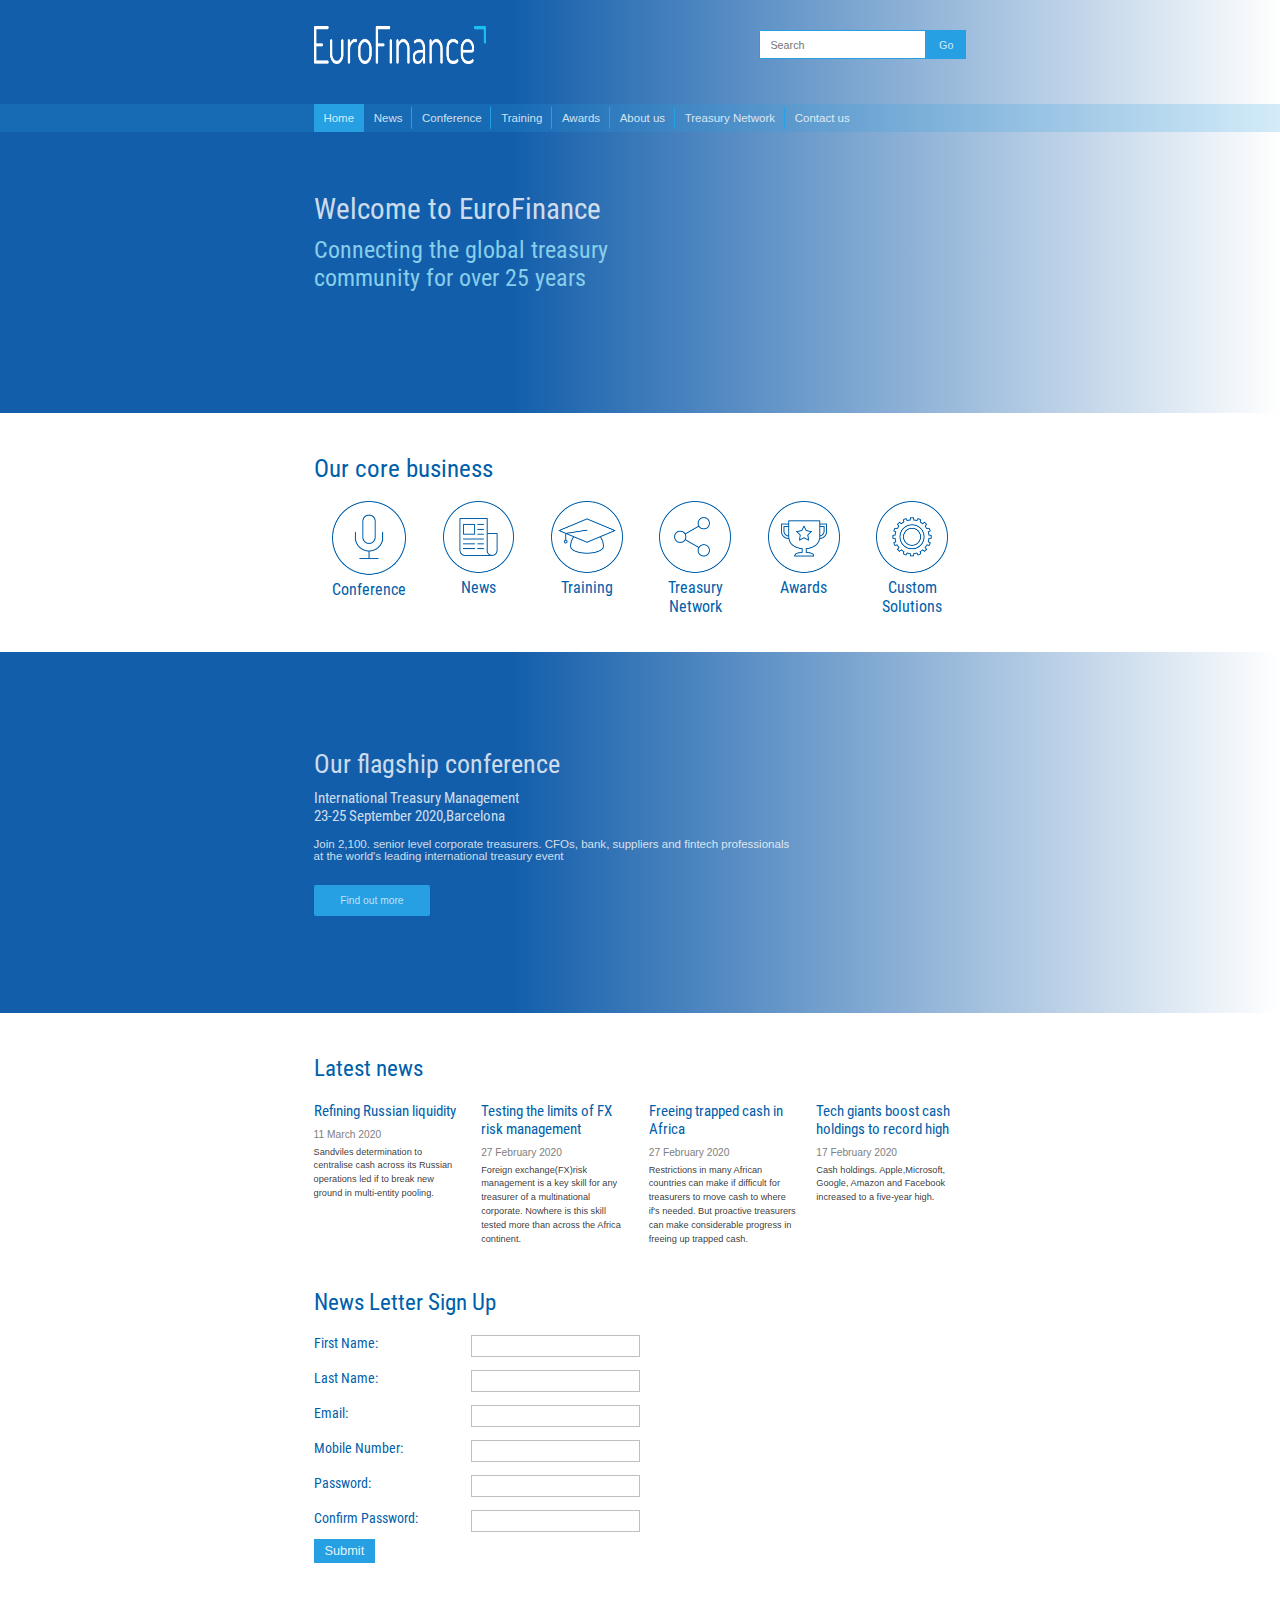
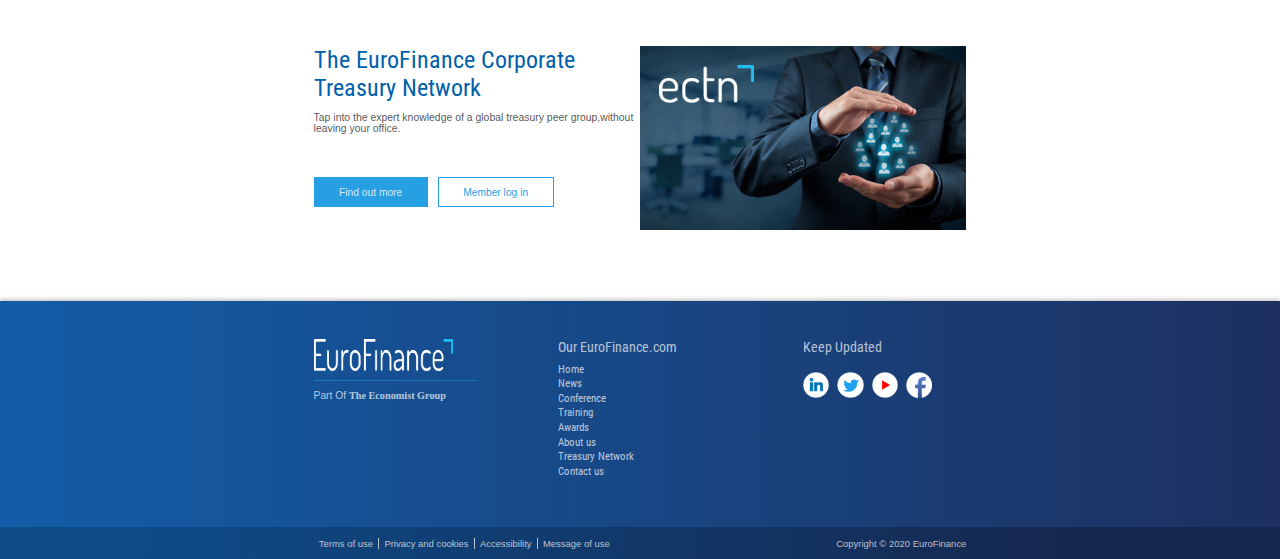
<file: index.html>
<!doctype html>

<!-- If multi-language site, reconsider usage of html lang declaration here. -->
<html lang="en"> 

<head>
 
  <meta charset="utf-8">

  <title>EuroFinance</title>
  
  <!-- 120 word description for SEO purposes goes here. Note: Usage of lang tag. -->
  <meta name="description" lang="en" content="EuroFinance is the leading global provider of treasury, cash management and risk conferences, training and research.">
  
  <!-- Keywords to help with SEO go here. Note: Usage of lang tag.  -->
  <meta name="keywords" lang="en" content="eurofinance, treasury, cash management and risk conferences, training and research">
  
  <!-- This meta tag is used for mobile device to display the page without any zooming,
       so how much the device is able to fit on the screen is what's shown initially. 
       Remove comments from this tag, when you want to apply media queries to the website. -->
  <meta name="viewport" content="width=device-width, initial-scale=1, maximum-scale=1">

  <!-- Place favicon.ico in the root directory: mathiasbynens.be/notes/touch-icons -->
  <link rel="shortcut icon" href="favicon.ico" />

  <!--font-awesome link for icons-->
  <link rel="stylesheet" href="assets/vendor/fontawesome/css/all.min.css">

  <!-- Default style-sheet is for 'media' type screen (color computer display).  -->
  <link rel="stylesheet" media="screen" href="assets/css/style.css" >

  <!-- html5shiv aka html5 shim. Supporting HTML5 and CSS for IE browsers less than IE9. -->	
  <!--[if lt IE 9]>  
  <script src="http://html5shiv.googlecode.com/svn/trunk/html5.js"></script>  
  <![endif]-->

</head>

<body>
  <!--container start-->
  <div class="container">
    <!--header section start-->
    <header>
      <section class="first_layer">
        <div class="wrapper">
          <h1><a href="index.html" title="EuroFinance"><img src="assets/images/logo.png" alt="eurofinance"></a></h1>
          <form action="#FIXME">
            <div>
              <input type="text" placeholder="search">
            </div>
            <div>
              <input type="submit" value="go">
            </div>
          </form>
          <div class="humburger_container">
            <a href="#FIXME" class="hamburger" title="Nav Toggle">hamburger icon</a>
          </div>
        </div>
      </section>

      <nav>
        <div class="wrapper">
          <form action="#FIXME">
            <div>
              <input type="text" placeholder="search">
            </div>
            <div>
              <input type="submit" value="go">
            </div>
          </form>
          <ul>
            <li class="current">
              <a href="index.html" title="Home">home</a>
            </li>
            <li>
              <a href="news.html" title="News">news</a>
            </li>
            <li>
              <a href="conference.html" title="Conference">conference</a>
            </li>
            <li>
              <a href="#FIXME" title="Training">training</a>
            </li>
            <li>
              <a href="#FIXME" title="Awards">awards</a>
            </li>
            <li>
              <a href="#FIXME" title="About us">about <span class="lower">us</span></a>
            </li>
            <li>
              <a href="#FIXME" title="Treasury Network">treasury network</a>
            </li>
            <li>
              <a href="#FIXME" title="Contact us">contact <span class="lower">us</span></a>
            </li>
          </ul>
        </div>
      </nav>
    </header>
    <!--header section start-->

    <!--main section start-->
    <main>

      <div class="arrow"><a href="#FIXME" title="Up Arrow">arrow</a></div>

      <div class="modal_home">
        <div class="modal_content_home">
          <span class="close_btn_home">&times;</span>
          <span class="modal_message">Message</span>
        </div>
      </div>

      <section class="welcome">
        <div class="wrapper">
          <h2>
            welcome <span class="lower">to</span> euro<span class="upper">f</span>inance
          </h2>
          <div>
            <span class="block"><span class="capital">connecting</span> the global treasury</span>
            <span class="block">community for over 25 years</span>
          </div>
        </div>
      </section>

      <section class="core_business">
        <div class="wrapper">
          <h3>
            <span class="capital">our </span>core business
          </h3>
          <ul>
            <li>
              <div class="core_business_icon">
                <img src="assets/images/conference.png" title="Conference" alt="conference">
              </div>
              <a href="conference.html" title="Conference">conference</a>
            </li>
            <li>
              <div class="core_business_icon">
                <img src="assets/images/news.png" title="News" alt="news">
              </div>
              <a href="news.html" title="News">news</a>
            </li>
            <li>
              <div class="core_business_icon">
                <img src="assets/images/training.png" title="Training" alt="training">
              </div>
              <a href="#FIXME" title="Training">training</a>
            </li>
            
            <li>
              <div class="core_business_icon">
                <img src="assets/images/treasury_network.png" title="Treasury Network" alt="treasury network">
              </div>
              <a href="#FIXME" title="Treasury Network">treasury network</a>
            </li>
            <li>
              <div class="core_business_icon">
                <img src="assets/images/awards.png" title="Awards" alt="awards">
              </div>
              <a href="#FIXME" title="Awards">awards</a>
            </li>
            <li>
              <div class="core_business_icon">
                <img src="assets/images/custom_solution.png" title="Custom Solutions" alt="custom solutions">
              </div>
              <a href="#FIXME" title="Custom Solutions">custom solutions</a>
            </li>
          </ul>
        </div>
      </section>

      <section class="flagship">
        <div class="wrapper">
          <h3>
            <span class="capital">our </span> flagship conference
          </h3>
          <div>
            <span class="sub_heading">international treasury management</span>
            <span class="sub_heading">23-25 september 2020,barcelona</span>
            <span class="flagship_content"><span class="capital">join</span> 2,100. senior level corporate treasurers. <span class="upper">cfo</span>s, bank, suppliers and fintech professionals at the world's leading international treasury event</span>
          </div>
          <a href="#FIXME" class="find_more">
            <span class="capital">find</span> out more
          </a>
        </div>
      </section>

      <article class="latest_news">
        <div class="wrapper">
          <h3>
            <span class="capital">latest</span> news
          </h3>
          <ul>
            <li>
              <h4>
                <a href="#FIXME" title="Latest News">Refining Russian liquidity</a>
              </h4>
              <div>
                <span class="news_date">
                  11 March 2020
                </span>
              </div>
              <p>
                Sandviles determination to centralise cash across its Russian operations led if to break new ground in multi-entity pooling.
              </p>
            </li>
            <li>
              <h4>
                <a href="#FIXME" title="Latest News">Testing the limits of FX risk management</a>
              </h4>
              <div>
                <span class="news_date">
                  27 February 2020
                </span>
              </div>
              <p>
                Foreign exchange(FX)risk management is a key skill for any treasurer of a multinational corporate. Nowhere is this skill tested more than across the Africa continent.
              </p>
            </li>
            <li>
              <h4>
                <a href="#FIXME" title="Latest News">Freeing trapped cash in Africa</a>
              </h4>
              <div>
                <span class="news_date">
                  27 February 2020
                </span>
              </div>
              <p>
                Restrictions in many African countries can make if difficult for treasurers to rnove cash to where if's needed. But proactive treasurers can make considerable progress in freeing up trapped cash.
              </p>
            </li>
            <li>
              <h4>
                <a href="#FIXME" title="Latest News">Tech giants boost cash holdings to record high</a>
              </h4>
              <div>
                <span class="news_date">
                  17 February 2020
                </span>
              </div>
              <p>
                Cash holdings. Apple,Microsoft, Google, Amazon and Facebook increased to a five-year high.
              </p>
            </li>
          </ul>
        </div>
      </article>

      <section class="newsletter_signup">
        <div class="wrapper">
          <h3>news letter sign up</h3>
          <form action="#FIXME" id="newsletter_signup_form">
            <div class="form_field">
              <label>first name:</label>
              <input type="text" id='first_name'>
            </div>
            <div class="form_field">
              <label>last name:</label>
              <input type="text" id='last_name'>
            </div>
            <div class="form_field">
              <label>email:</label>
              <input type="text" id='email'>
            </div>
            <div class="form_field">
              <label>mobile number:</label>
              <input type="text" id='mobile_number'>
            </div>
            <div class="form_field">
              <label>password:</label>
              <input type="password" id='password'>
            </div>
            <div class="form_field">
              <label>confirm password:</label>
              <input type="password" id='c_password'>
            </div>
            <div class="submit_container">
              <input type="submit" id="formSubmit" value="Submit">
            </div>
          </form>
        </div>
      </section>
      <section class="corporate_treasure_network">
        <div class="wrapper">
          <ul>
            <li>
              <h3>the euro<span class="upper">f</span>inance corporate treasury network</h3>
              <div>
                <span><span class="capital">tap</span> into the expert knowledge of a global treasury peer group,without leaving your office.</span>
              </div>
              <div class="links">
                <a href="#FIXME" class="find_out_more" title="Find Out More">
                  <span class="capital">find</span> out more
                </a>
                <a href="#FIXME" class="member_log_in" title="Member Log In">
                  <span class="capital">member</span> log in
                </a>
              </div>
            </li>
            <li>
              <figure>
                <img src="assets/images/ectn.jpg" title="ECTN" alt="ECTN">
                <figcaption>image</figcaption>
              </figure>
            </li>
          </ul>
        </div>
      </section>
    </main>
    <!--main section end-->

    <!--footer section start-->
    <footer>  
      <section class="footer_layer_1">
        <div class="wrapper">
          <div class="euro_finance_logo">
            <h3>
              <a href="index.html" title="EuroFinance"><img src="assets/images/logo.png" alt="eurofinance"></a>
            </h3>
            <div>
              <span class="capital">part</span> of <span class="economist_group">the economist group</span>
            </div>
          </div>
          <div class="our_service">
            <h3>
              our euro<span class="upper">f</span>inance.<span class="lower">com</span>
            </h3>

            <ul>
              <li>
                <a href="index.html" title="Home">home</a>
              </li>
              <li>
                <a href="news.html" title="News">news</a>
              </li>
              <li>
                <a href="conference.html" title="Conference">conference</a>
              </li>
              <li>
                <a href="#FIXME" title="Training">training</a>
              </li>
              <li>
                <a href="#FIXME" title="Awards">awards</a>
              </li>
              <li>
                <a href="#FIXME" title="About us">about <span class="lower">us</span></a>
              </li>
              <li>
                <a href="#FIXME" title="Treasury Network">treasury network</a>
              </li>
              <li>
                <a href="#FIXME" title="Contact us">contact <span class="lower">us</span></a>
              </li>
            </ul>
          </div>
          <div class="social_media">
            <h3>
              <span class="capital">keep </span>updated 
            </h3>
            <ul>
              <li><a href="#FIXME" target="_blank" title="LinkedIn"><img src="assets/images/linkedin.png" alt="linkedin"></a></li>
              <li><a href="#FIXME" target="_blank" title="Twitter"><img src="assets/images/twitter.png" alt="twitter"></a></li>
              <li><a href="#FIXME" target="_blank" title="Youtube"><img src="assets/images/youtube.png" alt="youtube"></a></li>
              <li><a href="#FIXME" target="_blank" title="Facebook"><img src="assets/images/facebook.png" alt="facebook"></a></li>
            </ul>
          </div>
        </div>
      </section>

      <div class="footer_layer_2">
        <div class="wrapper">
          <div>
            <ul>
              <li><a href="#FIXME" title="Terms of use">
                terms<span class="lower"> of use</span>
              </a></li>
              <li><a href="#FIXME" title="Privacy and Cookies">
                privacy<span class="lower"> and cookies</span>
              </a></li>
              <li><a href="#FIXME" title="Accessibility">
                accessibility
              </a></li>
              <li><a href="#FIXME" title="Message of use">
                message<span class="lower"> of use</span>
              </a></li>
            </ul>
          </div>
          <div>
            <span>copyright &#169; 2020 <a href="index.html" title="EuroFinance">euro<span class="upper">f</span>inance</a></span>
          </div>
        </div>
      </div>    
    </footer>
    <!--footer section end-->

  </div>
  <!--container end-->

<script src="assets/js/script.js"></script>
</body>
</html>
</file>
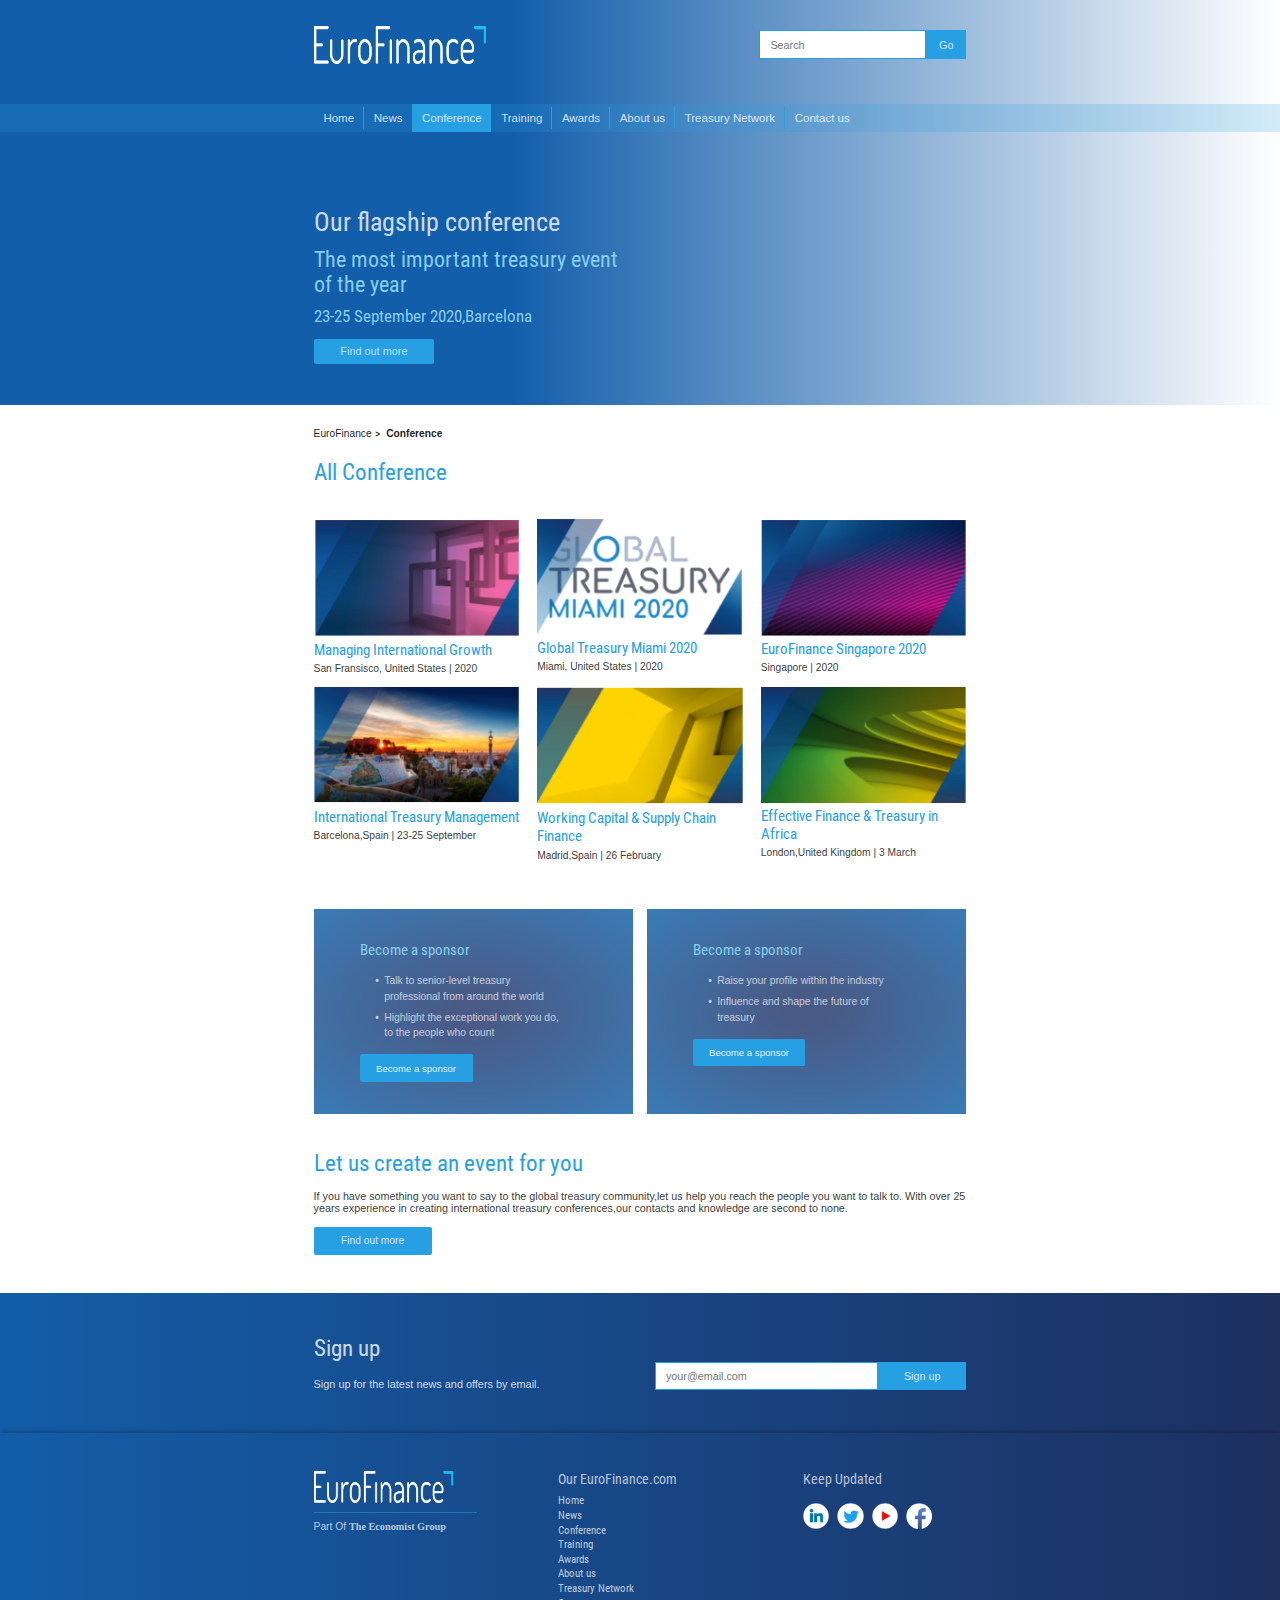
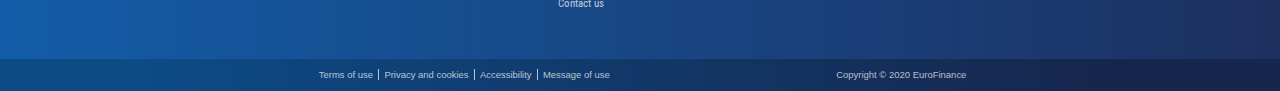
<file: conference.html>
<!doctype html>

<!-- If multi-language site, reconsider usage of html lang declaration here. -->
<html lang="en"> 

<head>
 
  <meta charset="utf-8">

  <title>EuroFinance</title>
  
  <!-- 120 word description for SEO purposes goes here. Note: Usage of lang tag. -->
  <meta name="description" lang="en" content="EuroFinance is the leading global provider of treasury, cash management and risk conferences, training and research.">
  
  <!-- Keywords to help with SEO go here. Note: Usage of lang tag.  -->
  <meta name="keywords" lang="en" content="eurofinance, treasury, cash management and risk conferences, training and research">
  
  <!-- This meta tag is used for mobile device to display the page without any zooming,
       so how much the device is able to fit on the screen is what's shown initially. 
       Remove comments from this tag, when you want to apply media queries to the website. -->
  <meta name="viewport" content="width=device-width, initial-scale=1, maximum-scale=1">

  <!-- Place favicon.ico in the root directory: mathiasbynens.be/notes/touch-icons -->
  <link rel="shortcut icon" href="favicon.ico" />

  <!--font-awesome link for icons-->
  <link rel="stylesheet" href="assets/vendor/fontawesome/css/all.min.css">

  <!-- Default style-sheet is for 'media' type screen (color computer display).  -->
  <link rel="stylesheet" media="screen" href="assets/css/style.css" >

  <!-- html5shiv aka html5 shim. Supporting HTML5 and CSS for IE browsers less than IE9. -->	
  <!--[if lt IE 9]>  
  <script src="http://html5shiv.googlecode.com/svn/trunk/html5.js"></script>  
  <![endif]-->

</head>

<body>
  <!--container start-->
  <div class="container">
    <!--header section start-->
    <header>
      <section class="first_layer">
        <div class="wrapper">
          <h1><a href="index.html" title="EuroFinance"><img src="assets/images/logo.png" alt="eurofinance"></a></h1>
          <form action="#FIXME">
            <div>
              <input type="text" placeholder="search">
            </div>
            <div>
              <input type="submit" value="go">
            </div>
          </form>
          <div class="humburger_container">
            <a href="#FIXME" class="hamburger" title="Nav Toggle">hamburger icon</a>
          </div>
        </div>
      </section>

      <nav>
        <div class="wrapper">
          <form action="#FIXME">
            <div>
              <input type="text" placeholder="search">
            </div>
            <div>
              <input type="submit" value="go">
            </div>
          </form>
          <ul>
            <li>
              <a href="index.html" title="Home">home</a>
            </li>
            <li>
              <a href="news.html" title="News">news</a>
            </li>
            <li class="current">
              <a href="conference.html" title="Conference">conference</a>
            </li>
            <li>
              <a href="#FIXME" title="Training">training</a>
            </li>
            <li>
              <a href="#FIXME" title="Awards">awards</a>
            </li>
            <li>
              <a href="#FIXME" title="About us">about <span class="lower">us</span></a>
            </li>
            <li>
              <a href="#FIXME" title="Treasury Network">treasury network</a>
            </li>
            <li>
              <a href="#FIXME" title="Contact us">contact <span class="lower">us</span></a>
            </li>
          </ul>
        </div>
      </nav>
    </header>
    <!--header section start-->
    <!--main section start-->
    <main>
      <div class="arrow"><a href="#FIXME" title="Up Arrow">arrow</a></div>

      <div class="lightbox">
        <div class="lightbox_content">
          <span class="close_lightbox_btn">&times;</span>          
            <div class="img_container">
              <img class="lightbox_img" src="assets/images/managing_international.PNG" alt="lightbox image">
            </div>
            <div class="lightbox_caption">
              <span class="lightbox_heading">heading</span>
              <span class="lightbox_sub_heading">sub heading</span>
              <p>
              lightbox description
              </p>
            </div>
        </div>
      </div>

      <section class="flagship_conference">
        <div class="wrapper">
          <h3>
            <span class="capital">our </span>flagship conference
          </h3>
          <div>
            <span class="sub_heading_conference_1"><span class="capital">the </span>most important treasury event of the year</span><span class="sub_heading_conference_2">23-25 september 2020,barcelona</span>
          </div>
          <a href="#FIXME" class="find_more">
            <span class="capital">find</span> out more
          </a>
        </div>
      </section>

      <section class="all_conference">
        <div class="wrapper">
          <ul class="breadcrumb">
            <li><a href="index.html" title="EuroFinance">
              euro<span class="upper">f</span>inance
            </a></li>
            <li>conference</li>
          </ul>
          <h3>
            all conference
          </h3>
          <ul class="conference_list">
            <li>
              <figure>
                <img src="assets/images/managing_international.PNG" alt="Manage International Growth">
                <figcaption>manage international growth</figcaption>
              </figure>
              <h4>managing international growth</h4>
              <div>
                <span>san fransisco, united states | 2020</span>
              </div>
            </li>
            <li>
              <figure>
                <img src="assets/images/global_treasury.PNG" alt="global treasury miami 2020">
                <figcaption>global treasury miami 2020</figcaption>
              </figure>
              <h4>global treasury miami 2020</h4>
              <div>
                <span>miami, united states | 2020</span>
              </div>
            </li>
            <li>
              <figure>
                <img src="assets/images/ef_singapore.PNG" alt="eurofinance singapore 2020">
                <figcaption>eurofinance singapore 2020</figcaption>
              </figure>
              <h4>euro<span class="upper">f</span>inance singapore 2020</h4>
              <div>
                <span>singapore | 2020</span>
              </div>
            </li>
            <li>
              <figure>
                <img src="assets/images/international_treasury.PNG" alt="international treasury management">
                <figcaption>international treasury management</figcaption>
              </figure>
              <h4>international treasury management</h4>
              <div>
                <span>barcelona,spain | 23-25 september</span>
              </div>
            </li>
            <li>
              <figure>
                <img src="assets/images/workingcapital_supplychain.PNG" alt="working capital & supply chain finance">
                <figcaption>working capital & supply chain finance</figcaption>
              </figure>
              <h4>working capital & supply chain finance</h4>
              <div>
                <span>madrid,spain | 26 february</span>
              </div>
            </li>
            <li>
              <figure>
                <img src="assets/images/effective_finance.PNG" alt="effective finance & treasury in africa">
                <figcaption>effective finance & treasury in africa</figcaption>
              </figure>
              <h4>effective finance & treasury <span class="lower">in</span> africa</h4>
              <div>
                <span>london,united kingdom | 3 march</span>
              </div>
            </li>
          </ul>
        </div>
      </section>
      <section class="become_sponsor">
        <div class="wrapper">
          <ul>
            <li>
              <div>
                <h3>
                  <span class="capital">become</span> a sponsor
                </h3>
                <ul class="facility">
                  <li>
                    <span class="capital">talk</span> to senior-level treasury professional from around the world
                  </li>
                  <li>
                    <span class="capital">highlight</span> the exceptional work you do, to the people who count
                  </li>
                </ul>
                <a href="#FIXME" title="Become a Sponsor">
                  <span class="capital">become</span> a sponsor
                </a>
              </div>
            </li>
            <li>
              <div>
                <h3>
                  <span class="capital">become</span> a sponsor
                </h3>
                <ul class="facility">
                  <li>
                    <span class="capital">raise</span> your profile within the industry
                  </li>
                  <li>
                    <span class="capital">influence</span> and shape the future of treasury
                  </li>
                </ul>
                <a href="#FIXME" title="Become a Sponsor">
                  <span class="capital">become</span> a sponsor
                </a>
              </div>
            </li>
          </ul>
        </div>
      </section>
      <section class="create_event">
        <div class="wrapper">
          <h3>
            <span class="capital">let</span> us create an event for you
          </h3>
          <div class="create_event_details">
            <span>
              <span class="capital">if</span> you have something you want to say to the global treasury community,let us help you reach the people you want to talk to.
              <span class="capital">with</span> over 25 years experience in creating international treasury conferences,our contacts and knowledge are second to none.
            </span>
            <a href="#FIXME" title="Find out more">
              <span class="capital">find</span> out more
            </a>
          </div>
        </div>
      </section>

      <section class="sign_up_section">
        <div class="wrapper">
          <h3>
            <span class="capital">sign </span>up
          </h3>
          <ul>
            <li>
              <span class="capital">sign</span> up for the latest news and offers by email.
            </li>
            <li>
              <form action="#FIXME">
                <div>
                  <input type="text" placeholder="your@email.com">
                </div>
                <div>
                  <input type="submit" value="Sign up">
                </div>
              </form>
            </li>
          </ul>
        </div>
      </section>
    </main>
    <!--main section end-->

    <!--footer section start-->
    <footer class="conference_footer">      
      <section class="footer_layer_1">
        <div class="wrapper">
          <div class="euro_finance_logo">
            <h3>
              <a href="index.html" title="EuroFinance"><img src="assets/images/logo.png" alt="eurofinance"></a>
            </h3>
            <div>
              <span class="capital">part</span> of <span class="economist_group">the economist group</span>
            </div>
          </div>
          <div class="our_service">
            <h3>
              our euro<span class="upper">f</span>inance.<span class="lower">com</span>
            </h3>

            <ul>
              <li>
                <a href="index.html" title="Home">home</a>
              </li>
              <li>
                <a href="news.html" title="News">news</a>
              </li>
              <li>
                <a href="conference.html" title="Conference">conference</a>
              </li>
              <li>
                <a href="#FIXME" title="Training">training</a>
              </li>
              <li>
                <a href="#FIXME" title="Awards">awards</a>
              </li>
              <li>
                <a href="#FIXME" title="About us">about <span class="lower">us</span></a>
              </li>
              <li>
                <a href="#FIXME" title="Treasury Network">treasury network</a>
              </li>
              <li>
                <a href="#FIXME" title="Contact us">contact <span class="lower">us</span></a>
              </li>
            </ul>
          </div>
          <div class="social_media">
            <h3>
              <span class="capital">keep </span>updated 
            </h3>
            <ul>
              <li><a href="#FIXME" target="_blank" title="LinkedIn"><img src="assets/images/linkedin.png" alt="linkedin"></a></li>
              <li><a href="#FIXME" target="_blank" title="Twitter"><img src="assets/images/twitter.png" alt="twitter"></a></li>
              <li><a href="#FIXME" target="_blank" title="Youtube"><img src="assets/images/youtube.png" alt="youtube"></a></li>
              <li><a href="#FIXME" target="_blank" title="Facebook"><img src="assets/images/facebook.png" alt="facebook"></a></li>
            </ul>
          </div>
        </div>
      </section>

      <div class="footer_layer_2">
        <div class="wrapper">
          <div>
            <ul>
              <li><a href="#FIXME" title="Terms of use">
                terms<span class="lower"> of use</span>
              </a></li>
              <li><a href="#FIXME" title="Privacy and Cookies">
                privacy<span class="lower"> and cookies</span>
              </a></li>
              <li><a href="#FIXME" title="Accessibility">
                accessibility
              </a></li>
              <li><a href="#FIXME" title="Message of use">
                message<span class="lower"> of use</span>
              </a></li>
            </ul>
          </div>
          <div>
            <span>copyright &#169; 2020 <a href="index.html" title="EuroFinance">euro<span class="upper">f</span>inance</a></span>
          </div>
        </div>
      </div>
    </footer>
    <!--footer section end-->

  </div>
  <!--container end-->

<script src="assets/js/script.js"></script>
</body>
</html>
</file>
<file: assets/css/style.css>
@charset "utf-8";
/* ==========================================================================
   1. CSS Reset Code
   ========================================================================== */

/* 1.1. Eric Meyers Reset
   http://meyerweb.com/eric/tools/css/reset/
   v2.0 | 20110126
   License: none (public domain)
   ========================================================================== */
html, body, div, span, applet, object, iframe, h1, h2, h3, h4, h5, h6, p,
blockquote, pre, a, abbr, acronym, address, big, cite, code, del, dfn, em, img,
ins, kbd, q, s, samp, small, strike, strong, sub, sup, tt, var, b, u, i, center,
dl, dt, dd, ol, ul, li, fieldset, form, label, legend, table, caption, tbody,
tfoot, thead, tr, th, td, article, aside, canvas, details, embed, figure,
figcaption, footer, header, hgroup, menu, nav, output, ruby, section, summary,
time, mark, audio, video {
  margin: 0;
  padding: 0;
  border: 0;
  font-size: 100%;
  font: inherit;
  vertical-align: baseline;
}

/* HTML5 display-role reset for older browsers */
article, aside, details, figcaption, figure,
footer, header, hgroup, menu, nav, section {
  display: block;
}

/* Force scrollbar */
html { overflow-y: scroll; }

/* Align radios and text inputs with their label */

input[type='radio'] { vertical-align: text-bottom; }

/* Hand cursor on clickable input elements */
label,
input[type='button'],
input[type='submit'],
button {
  cursor: pointer;
}

strong {
  font-weight: bold;
  font-family: inherit;
  font-size: inherit;
}

em { font-style: italic; }

img {
  width: 100%;
  border: 0;
  vertical-align: middle;
}

sub,
sup {
  vertical-align: baseline;
  position: relative;
  font-size: 55%;
  line-height: 0;
}

sup { top: -.7em; }
sub { bottom: -.25em; }

/* 1.2. Clear Fix
   ========================== */

.cf:before,
.cf:after {
  display: table;
  content: " ";
}

.cf:after { clear: both; }
.cf { *zoom: 1; }

/*for all*/
body {
  box-sizing: border-box;
  font-family: sans-serif;
}

a { 
  display: inline-block;
  text-decoration: none; 
}

li {
  display: inline-block;
  list-style-type: none;
}

/*for wrapper*/
.wrapper {
  max-width: 1360px;
  width: 51%; 
  margin: 0 auto;
}
/*=================================
  Header styling starts here
=================================*/

@font-face {
  src: url('../vendor/RobotoCondensed-Regular.ttf');
  font-family: rc-reg;
}

html {
  font-size: 1vw;
}

.lower {
  text-transform: lowercase;
}

.upper {
  text-transform: uppercase;
}

.capital {
  text-transform: capitalize;
}

.block {
  display: block;
}

header {
  width: 100%;
  position: absolute;
}

.first_layer .wrapper {
  padding: 2% 0 3.1%;
  display: -webkit-box;
  display: -ms-flexbox;
  display: flex;
  -webkit-box-pack: justify;
  -ms-flex-pack: justify;
  justify-content: space-between;
  -webkit-box-align: center;
  -ms-flex-align: center;
  align-items: center;
}

header h1 {
  width: 13.5vw;
  height: 4.3vh;
}

header h1 a, header h1 img {
  width: 100%;
  height: 100%;
}

.first_layer .wrapper form, nav .wrapper form {
  display: -webkit-box;
  display: -ms-flexbox;
  display: flex;
}

nav .wrapper form {
  display: none;
}

.first_layer .wrapper form input:focus, nav .wrapper form input:focus {
  outline: none;
}

.first_layer .wrapper form input[type="text"], nav .wrapper form input[type="text"] {
  width: 11.3vw;
  border: .5px solid rgb(38, 159, 227);
  padding: 7.5px 10px;
  font-size: 84%;
  text-transform: capitalize;
}

.first_layer .wrapper form input[type="submit"], nav .wrapper form input[type="submit"] {
  padding: 8.5px 13px;
  border: none;
  background-color: rgb(38, 159, 227);
  color: rgba(255, 255, 255, .8);
  font-size: 84%;
  text-transform: capitalize;
}

.first_layer .wrapper form input[type="submit"]:hover, nav .wrapper form input[type="submit"]:hover {
  background-color: rgba(38, 159, 227, .3);
}

.humburger_container {
  display: none;
}

.hamburger {
  display: block;
  position: relative;
  font-size: 10px;
  text-indent: -9999px;
}

.hamburger::before {
  position: absolute;
  left: 50%;
  color: white;
  content: "\f0c9";
  cursor: pointer;
  font-family: "Font Awesome 5 Free";
  font-size: 170%;
  font-weight: 900;
  text-indent: 0;
  transform: translateX(-50%);
  vertical-align: middle;
}

nav {
  background-color: rgba(38,159,227, .2);
}

nav ul {
  display: -webkit-box;
  display: -ms-flexbox;
  display: flex;
}

nav ul li {
  padding: 1% 1.5%;
  position: relative;
  font-size: 100%;
  text-transform: capitalize;
}

.current {
  background-color: rgb(38, 159, 227);
}

.current::before {
  left: 0;
}

nav ul li a:hover {
  text-decoration: underline;
}

nav ul li+li::before {
  width: 1px;
  height: 2.5vh;
  position: absolute;
  top: 50%;
  left: -1px;
  background-color: rgb(38, 159, 227);
  content: "";
  -webkit-transform: translateY(-50%);
  -ms-transform: translateY(-50%);
  transform: translateY(-50%);
}

nav ul li a {
  color: rgba(255, 255, 255, .8);
  font-size: 90%;
  text-align: center;
}

/* For News Page */

.news .wrapper{
  width: 70.6%;
}

header[class="news"] {
  position: static;
  background-image: -webkit-gradient(linear,left top, right top,from(rgb(19, 94, 169)), to(rgb(29, 48, 97)));
  background-image: -o-linear-gradient(left,rgb(19, 94, 169), rgb(29, 48, 97));
  background-image: linear-gradient(to right,rgb(19, 94, 169), rgb(29, 48, 97));
}

header[class="news"] nav {
  background-image: -webkit-gradient(linear, left top, right top, from(rgb(37, 157, 225)), color-stop(rgb(21, 99, 174)), to(rgb(37, 157, 225)));
  background-image: -o-linear-gradient(left, rgb(37, 157, 225), rgb(21, 99, 174), rgb(37, 157, 225));
  background-image: linear-gradient(to right, rgb(37, 157, 225), rgb(21, 99, 174), rgb(37, 157, 225));
}

header[class="news"] nav ul li {
  padding: .8% 1.5%;
}

/* News Page End */ 

/*=================================
  Header styling ends here
=================================*/  

/*=================================
  main styling starts here
=================================*/

.arrow {
  position: fixed;
  right: 3.5%;
  bottom: 3.5%;
}

.arrow a {
  display: none;
  position: relative;
  text-indent: -9999px;
}

.arrow a::before {
  position: absolute;
  left: 0;
  color: rgb(0, 0, 0);
  content: "\f062";
  font-family: "Font Awesome 5 Free";
  font-size: 250%;
  font-weight: 900;
  text-indent: 0;
  vertical-align: middle;
}

.modal_home {
  width: 100vw;
  height: 100vh;
  display: block;
  position: fixed;
  top: 0;
  background-color: rgba(0, 0, 0, .2);
  -webkit-transform: translateY(-100%);
  -ms-transform: translateY(-100%);
  transform: translateY(-100%);
  -webkit-transition: -webkit-transform .5s ease;
  transition: -webkit-transform .5s ease;
  -o-transition: transform .5s ease;
  transition: transform .5s ease;
  transition: transform .5s ease, -webkit-transform .5s ease;
}

.modal_home .modal_content_home {
  width: 50%;
  height: 25vh;
  position: absolute;
  top: 0;
  left: 50%;
  background-color: rgb(29,48,96);
  -webkit-transform: translateX(-50%);
  -ms-transform: translateX(-50%);
  transform: translateX(-50%);
}

.close_btn_home {
  position: absolute;
  top: 1.5%;
  right: 1.5%;
  color: rgb(240, 248, 255);
  font-size: 200%;
}

.close_btn_home:hover {
  color: rgb(128, 128, 128);
}

.modal_message {
  position: absolute;
  top: 50%;
  left: 50%;
  color: rgb(240, 248, 255);
  font-size: 100%;
  -webkit-transform: translate(-50%, -50%);
  -ms-transform: translate(-50%, -50%);
  transform: translate(-50%, -50%);
}

.welcome{
  padding: 15% 0 9.45%;
  background-image: -webkit-gradient(linear, left top, right top, color-stop(40%, rgb(19,94,171)), to(transparent)), url('http://placehold.it/1000x1000/2499FD');
  background-image: -o-linear-gradient(left, rgb(19,94,171) 40%, transparent), url('http://placehold.it/1000x1000/2499FD');
  background-image: linear-gradient(to right, rgb(19,94,171) 40%, transparent), url('http://placehold.it/1000x1000/2499FD');
  background-size: 100% 100%;
  font-family: rc-reg, "sans-serif";
}

.welcome h2 {
  color: rgba(255, 255, 255, .8);
  font-size: 230%;
  text-transform: capitalize;
}

.welcome .wrapper div {
  padding-top: 1.5%;
  color: rgb(135, 206, 235);
  font-size: 188%;
}

.core_business .wrapper {
  padding: 3.21% 0 2.8%;
}

.core_business h3 {
  padding-bottom: 2.8%;
  color: rgb(0,95,171);
  font-family: rc-reg, "sans-serif";
  font-size: 192%;
}

.core_business ul {
  display: -webkit-box;
  display: -ms-flexbox;
  display: flex;
  -ms-flex-pack: distribute;
  justify-content: space-around;
}

.core_business ul li {
  text-align: center;
  -ms-flex-preferred-size: 11%;
  flex-basis: 11%;
}

.core_business ul li a {
  color: rgb(0,95,171);
  font-family: rc-reg, "sans-serif";
  font-size: 124%;
  text-transform: capitalize;
}

.core_business ul li a:hover {
  text-decoration: underline;
}

.flagship {
  background-image: -webkit-gradient(linear, left top, right top, color-stop(40%, rgb(19,94,171)), to(transparent)), url('http://placehold.it/1000x1000/2499FD');
  background-image: -o-linear-gradient(left, rgb(19,94,171) 40%, transparent), url('http://placehold.it/1000x1000/2499FD');
  background-image: linear-gradient(to right, rgb(19,94,171) 40%, transparent), url('http://placehold.it/1000x1000/2499FD');
  background-size: 100% 100%;
  color: rgba(255, 255, 255, .8);
}

.flagship .wrapper {
  padding: 7.6% 0;
}

.flagship h3, .sub_heading{
  display: block;
  font-family: rc-reg, "sans-serif";
}

.flagship h3 {
  padding-bottom: 1.5%;
  font-size: 204%;
}

.sub_heading {
  font-size: 120%;
  text-transform: capitalize;
}

.flagship_content {
  width: 73%;
  padding: 2% 0 3.6%;
  display: block;
  font-size: 90%;
}

.find_more {
  padding: 1.5% 4.1%;
  border-radius: 2px;
  background-color: rgb(38,159,227);
  color: rgba(255, 255, 255, .7);
  font-size: 80%;
}

.flagship_conference .find_more {
  padding: 1% 4.1%;
  border-radius: 2px;
  background-color: rgb(38,159,227);
  color: rgba(255, 255, 255, .7);
  font-family: sans-serif;
  font-size: 85%;
}

.find_more:hover {
  opacity: .5;
}

.latest_news .wrapper {
  padding: 3.3% 0;
}

.latest_news h3 {
  padding-bottom: 3%;
  color: rgb(0,95,171);
  font-family: rc-reg, "sans-serif";
  font-size: 180%;
}

.latest_news ul {
  display: -webkit-box;
  display: -ms-flexbox;
  display: flex;
  -webkit-box-pack: justify;
  -ms-flex-pack: justify;
  justify-content: space-between;
}

.latest_news ul li {
  width: 23%;
}

.latest_news h4 {
  padding-bottom: 4%;
}

.latest_news h4 a {
  color: rgb(0,95,171);
  font-family: rc-reg, "sans-serif";
  font-size: 120%;
}

.latest_news h4 a:hover {
  text-decoration: underline;
}

.news_date {
  color: rgb(128, 128, 128);
  font-size: 80%;
}

.latest_news p {
  padding-top: 3%;
  color: rgba(0, 0, 0, .8);
  font-size: 72%;
  line-height: 1.5;
}

.newsletter .wrapper {
  padding: 3% 0;
}

.newsletter_signup h3 {
  color: rgb(0,95,171);
  font-family: rc-reg, "sans-serif";
  font-size: 180%;
  text-transform: capitalize;
}

.newsletter_signup form {
  width: 50%;
  padding: 2% 0;
}

.newsletter_signup form input:focus {
  outline: none;
}

.newsletter_signup form .form_field {
  padding: 2% 0;
  display: -webkit-box;
  display: -ms-flexbox;
  display: flex;
  -webkit-box-pack: justify;
  -ms-flex-pack: justify;
  justify-content: space-between;
}

.newsletter_signup label {
  color: rgb(0,95,171);
  font-family: rc-reg, "sans-serif";
  font-size: 110%;
  text-transform: capitalize;
}

.newsletter_signup input[type="text"], .newsletter_signup input[type="password"] {
  width: 50%;
  height: 2vh;
  border: .1vw solid rgba(128, 128, 128, .5);
}

.newsletter_signup input[type="text"] {
  font-size: 84%;
}

.newsletter_signup input[type="submit"] {
  padding: 1% 3%;
  border: 1px solid rgb(38,159,227);
  background-color: rgb(38,159,227);
  color: rgba(255, 255, 255, .9);
  font-size: 100%;
}

.newsletter_signup input[type="submit"]:hover {
  opacity: .5;
}

.corporate_treasure_network .wrapper {
  padding: 5.5% 0;;
}

.corporate_treasure_network ul {
  display: -webkit-box;
  display: -ms-flexbox;
  display: flex;
}

.corporate_treasure_network ul li {
  width: 50%;
}

.corporate_treasure_network figcaption {
  display: none;
}

.corporate_treasure_network h3 {
  color: rgb(0,95,171);
  font-family: rc-reg, "sans-serif";
  font-size: 184%;
  text-transform: capitalize;
}

.corporate_treasure_network h3 + div {
  padding: 3% 0 13.4%;
  color: rgba(0, 0, 0, .7);
  font-size: 81.7%;
}

.corporate_treasure_network .links a {
  padding: 2.6% 7.5%;
  margin-right: 2%;
  font-size: 80%;
}

.links .find_out_more {
  border: .1vw solid rgb(38,159,227);
  background-color: rgb(38,159,227);
  color: rgba(255, 255, 255, .8);
}

.links .find_out_more:hover {
  background-color: transparent;
  color: rgb(38,159,227);
}

.links .member_log_in {
  border: .1vw solid rgb(38,159,227);
  color: rgb(38,159,227);
}

.links .member_log_in:hover {
  background-color: rgb(38, 159, 227);
  color: rgba(255, 255, 255, .8);
}

/* For News Page */

.modal_news {
  width: 100vw;
  height: 100%;
  position: fixed;
  z-index: 2;
  top: 0;
  display: none;
  background-color: rgba(0, 0, 0, .5);
}

.modal_content_news {
  width: 80%;
  height: 80%;
  position: relative;
  top: 50%;
  left: 50%;
  background-color: rgb(0, 0, 0);
  -webkit-transform: translate(-50%, -50%);
  -ms-transform: translate(-50%, -50%);
  transform: translate(-50%, -50%);
}

.close_btn_news {
  position: absolute;
  top: 2%;
  right: 2%;
  color: rgb(255, 255, 255);
  font-size: 300%;
  cursor: pointer;
}

.close_btn_news:hover {
  color: rgb(128, 128, 128);
}

.modal_content_news .video {
  width: 80%;
  height: 80%;
  position: absolute;
  top: 50%;
  left: 50%;
  background-color: gray;
  -webkit-transform: translate(-50%, -50%);
  -ms-transform: translate(-50%, -50%);
  transform: translate(-50%, -50%);
}

.modal_content_news .video iframe {
  width: 100%;
  height: 100%;
}

.news_section .wrapper {
  display: -webkit-box;
  display: -ms-flexbox;
  display: flex;
  -webkit-box-pack: justify;
  -ms-flex-pack: justify;
  justify-content: space-between;
}

.left_layer {
  width: 73%;
  padding: 2.5% 0 1.5%;
}

.right_layer {
  width: 25%;
  padding: 2.5% 0;
}

.left_layer > ul > li + li {
  border-top: .1vw solid rgba(128, 128, 128, .2);
} 

.new_layer_1 {
  padding-bottom: 1.5%;
}

.new_layer_1 figcaption {
  display: none;
}

.new_layer_1 ul {
  border: .1vw solid rgba(128, 128, 128, .2);
  display: -webkit-box;
  display: -ms-flexbox;
  display: flex;
}

.new_layer_1 ul li {
  width: 50%;
}

.new_layer_1 h3 {
  margin-top: 5%;
  color: rgb(66, 60, 122);
  font-size: 90%;
}

.new_layer_1 h4 a {
  margin: 2% 0;
  color: rgb(21, 97, 176);
  font-family: rc-reg, "sans-serif";
  font-size: 181%;
}

.new_layer_1 h4 a:hover {
  text-decoration: underline;
}

.new_layer_1 div {
  color: rgba(128, 128, 128, .5);
  font-size: 85%;
}

.new_layer_1 p {
  padding-top: 2%;
  color: rgba(0, 0, 0, .8);
  font-size: 76.6%;
}

.new_layer_1 h3, .new_layer_1 h4, .new_layer_1 div, .new_layer_1 p {
  margin-left: 5%;
}

.new_layer_2 {
  padding: 1.5% 0;
}

.new_layer_2 ul {
  display: -webkit-box;
  display: -ms-flexbox;
  display: flex;
  -webkit-box-pack: justify;
      -ms-flex-pack: justify;
          justify-content: space-between;
}

.new_layer_2 ul li {
  -ms-flex-preferred-size: 30%;
      flex-basis: 30%;
}

.new_layer_2 ul li+li {
  border-left: .1vw solid rgba(128, 128, 128, .2);
  padding-left: 2.5%;
}

.new_layer_2 figcaption {
  margin-top: 6%;
  color: rgb(66, 60, 122);
  font-size: 90%;
}

.new_layer_2 h3 a {
  padding: 2% 0;
  color: rgb(21, 97, 176);
  font-family: rc-reg, "sans-serif";
  font-size: 145%;
}

.new_layer_2 h3 a:hover {
  text-decoration: underline;
}

.new_layer_2 div {
  color: rgba(128, 128, 128, .5);
  font-size: 85%;
}

.new_layer_2 p {
  padding-top: 2%;
  color: rgba(0, 0, 0, .8);
  font-size: 76.6%;
  line-height: 1.5;
}

.new_layer_3 h3 {
  padding: 2% 0;
  color: rgb(21, 97, 176);
  font-family: rc-reg, "sans-serif";
  font-size: 165%;
}

.video_caption {
  margin-top: 6%;
  color: rgb(66, 60, 122);
  font-size: 90%;
}

.multi_item h4 a {
  padding: 2% 0;
  color: rgb(21, 97, 176);
  font-family: rc-reg, "sans-serif";
  font-size: 131%;
}

.multi_item h4 a:hover {
  text-decoration: underline;
}

.multi_item h4 a:focus {
  outline: none;
}

.slick-list {
  width: 50vw !important;
}

.items {
  margin: 0 2px;
}

.slick-next {
  width: 2vw !important;
  height: 100% !important;
  border: none;
  position: absolute !important;
  top: 50%;
  right: 0;
  background-color: rgba(255, 255, 255, .7);
  text-indent: -9999px;
  -webkit-transform: translateY(-52%);
  -ms-transform: translateY(-52%);
  transform: translateY(-52%);
}

.slick-next:focus {
  outline: none;
}

.slick-next::before {
  position: absolute;
  right: 0;
  content: "\f105";
  font-family: "Font Awesome 5 Free";
  font-size: 300%;
  font-weight: 900;
  text-indent: 0;
  -webkit-transform: translateX(-10%);
  -ms-transform: translateX(-10%);
  transform: translateX(-10%);
}

.slick-next:hover::before {
  color: rgb(128, 128, 128);
}

.slick-prev {
  width: 2vw !important;
  height: 100% !important;
  border: none;
  position: absolute !important;
  z-index: 1;
  top: 50%;
  left: 0;
  background-color: rgba(255, 255, 255, .7);
  text-indent: -9999px;
  -webkit-transform: translateY(-52%);
  -ms-transform: translateY(-52%);
  transform: translateY(-52%);
}

.slick-prev:focus {
  outline: none;
}

.slick-prev::before {
  position: absolute;
  left: 0;
  content: "\f104";
  font-family: "Font Awesome 5 Free";
  font-size: 300%;
  font-weight: 900;
  text-indent: 0;
  -webkit-transform: translateX(10%);
  -ms-transform: translateX(10%);
  transform: translateX(10%);
}

.slick-prev:hover::before {
  color: rgb(128, 128, 128);
}

.items div, .items h4 {
  margin-right: 8%;
  position: relative;
}

.items .video {
  cursor: pointer;
}

.items .video:hover {
  opacity: .5;
}

.items .video img {
  height: 18.5vh;
}

.play {
  width: 32%;
  height: 50%;
  border-radius: 50%;
  position: absolute;
  top: 50%;
  left: 50%;
  background-color: rgb(255, 255, 255);
  text-indent: -9999px;
  -webkit-transform: translate(-50%, -50%);
  -ms-transform: translate(-50%, -50%);
  transform: translate(-50%, -50%);
}

.play:before {
  position: absolute;
  top: 50%;
  left: 50%;
  color: rgb(0, 0, 0);
  content: "\f04b";
  font-family: "Font Awesome 5 Free";
  font-size: 200%;
  font-weight: 900;
  text-indent: 0;
  -webkit-transform: translate(-50%, -50%);
  -ms-transform: translate(-50%, -50%);
  transform: translate(-50%, -50%);
  vertical-align: middle;
}

.new_layer_4 {
  margin-top: 4%;
}

.remaining_news {
  display: -webkit-box;
  display: -ms-flexbox;
  display: flex;
  -ms-flex-wrap: wrap;
  flex-wrap: wrap;
  -webkit-box-pack: justify;
  -ms-flex-pack: justify;
  justify-content: space-between;
}

.remaining_news li {
  margin: 3% 0;
  -ms-flex-preferred-size: 30%;
      flex-basis: 30%;
}

.remaining_news li:not(:nth-child(3n + 1)) {
  padding-left: 3%;
  border-left: .1vw solid rgba(128, 128, 128, .2);
}

.remaining_news li h3 {
  margin-bottom: 4%;
  color: rgb(66, 60, 122);
  font-size: 90%;
}

.remaining_news li h4 a {
  color: rgb(21, 97, 176);
  font-family: rc-reg, "sans-serif";
  font-size: 121%;
}

.remaining_news li h4 a:hover {
  text-decoration: underline;
}

.remaining_news li div {
  padding: 1.5% 0;
  color: rgba(128, 128, 128, .5);
  font-size: 85%;
}

.remaining_news li p {
  color: rgba(0, 0, 0, .8);
  font-size: 76.6%;
  line-height: 1.5;
}

.more_remaining_news {
  display: none;
}

.new_layer_4 ul + div {
  padding: 2.2% 0;
  text-align: center;
}

.new_layer_4 ul + div a {
  padding: 1% 5%;
  border-radius: 2px;
  background-color: rgb(38, 159, 227);
  color: rgb(240, 248, 255);
  font-size: 90%;
}

.new_layer_4 ul + div a:hover {
  opacity: .5;
}

.sign_up {
  padding: 6%;
  background-image: -webkit-gradient(linear, left bottom, right top, color-stop(40%, rgb(30, 47, 101)), to(rgb(46,188,240)));
  background-image: -o-linear-gradient(bottom left, rgb(30, 47, 101) 40%, rgb(46,188,240));
  background-image: linear-gradient(to top right, rgb(30, 47, 101) 40%, rgb(46,188,240));
}

.sign_up h2 {
  color: rgba(255, 255, 255, .9);
  font-size: 137%;
  font-family: rc-reg, "sans-serif";
}

.sign_up a {
  padding: 5% 0;
  margin: 2% 0;
  display: block;
  background-color: rgb(46,188,240);
  color: rgba(255, 255, 255, .9);
  font-size: 77%;
  text-align: center;
}

.sign_up a:hover {
  opacity: .5;
}

.right_layer ul {
  border: .1vw solid rgba(128, 128, 128, .2);
  border-top: none;
  margin-top: 10%;
}

.right_layer ul li:first-child {
  width: 100%;
  background-image: -webkit-gradient(linear, left top, right top, from(rgb(29, 49, 97)), to(rgb(19,93,168)));
  background-image: -o-linear-gradient(left, rgb(29, 49, 97), rgb(19,93,168));
  background-image: linear-gradient(to right, rgb(29, 49, 97), rgb(19,93,168));
}

.right_layer ul li:first-child h3 {
  padding: 5%;
  color: rgba(255, 255, 255, .9);
  font-family: rc-reg, "sans-serif";
  font-size: 120%;
}

.right_layer ul li + li {
  padding: 7% 0;
  border-top: .1vw solid rgba(128, 128, 128, .2);
  margin: 0 6%;
}

.right_layer ul li + li h4 {
  color: rgb(66, 60, 122);
  font-size: 90%;
}

.right_layer ul li + li h5 a {
  margin: 2% 0;
  color: rgb(21, 97, 176);
  font-family: rc-reg, "sans-serif";
  font-size: 121%;
}

.right_layer ul li + li h5 a:hover {
  text-decoration: underline;
}

.right_layer ul li div {
  padding-top: 1%;
}

.right_layer ul li + li div {
  color: rgba(128, 128, 128, .5);
  font-size: 85%;
}

/* News Page End */

/* For Conference Page */
.lightbox {
  width: 100vw;
  height: 100%;
  display: none;
  position: fixed;
  z-index: 2;
  background-color: rgb(0, 0, 0, .7);
  -webkit-transition: all .5s ease;
  -o-transition: all .5s ease;
  transition: all .5s ease;
}

.lightbox_content {
  width: 80%;
  height: 90%;
  position: absolute;
  top: 50%;
  left: 50%;
  background-color: rgb(0, 0, 0);
  -webkit-transform: translate(-50%, -50%);
  -ms-transform: translate(-50%, -50%);
  transform: translate(-50%, -50%);
}

.close_lightbox_btn {
  position: absolute;
  top: 2%;
  right: 2%;
  color: rgb(240, 248, 255);
  font-size: 250%;
}

.close_lightbox_btn:hover {
  color: rgb(128, 128, 128);
}

.img_container {
  width: 70%;
  height: 50vh;
  margin: 2% auto 0;
}

.img_container img {
  width: 100%;
  height: 100%;
}

.lightbox_caption > span {
  display: block;
}

.lightbox_heading {
  color: aliceblue;
  font-size: 160%;
  text-transform: capitalize;
}

.lightbox_sub_heading {
  color: aliceblue;
  font-size: 120%;
  text-transform: capitalize;
}

.lightbox_caption {
  padding: 2% 0 0 4%;
}

.lightbox p {
  width: 70%;
  padding-top: .5%;
  color: aliceblue;
  font-size: 80%;
}

.flagship_conference {
  padding: 16.2% 0 3.2%;
  background-image: -webkit-gradient(linear, left top, right top, color-stop(40%, rgb(19,94,171)), to(transparent)), url('http://placehold.it/1000x1000/2499FD');
  background-image: -o-linear-gradient(left, rgb(19,94,171) 40%, transparent), url('http://placehold.it/1000x1000/2499FD');
  background-image: linear-gradient(to right, rgb(19,94,171) 40%, transparent), url('http://placehold.it/1000x1000/2499FD');
  background-size: 100% 100%;
  font-family: rc-reg, "sans-serif";
}

.flagship_conference h3 {
  padding-bottom: 1.5%;
  color: rgba(255, 255, 255, .8);
  font-size: 200%;
}

.flagship_conference div {
  color: rgb(135, 206, 235);
}

.sub_heading_conference_1 {
  width: 48%;
  display: block;
  font-size: 170%;
}

.sub_heading_conference_2 {
  padding: 1.5% 0 2%;
  display: block;
  font-size: 130%;
  text-transform: capitalize;
}

.breadcrumb {
  padding: 3% 0;
}

.breadcrumb li:nth-child(1) a {
  padding-right: 10%;
  color: rgba(0, 0, 0, .9);
  font-size: 80%;
  text-transform: capitalize;
}

.breadcrumb li:nth-child(1) a:hover {
  text-decoration: underline;
}

.breadcrumb li:nth-child(2) {
  color: rgba(0, 0, 0, .9);
  font-size: 80%;
  font-weight: bold;
  text-transform: capitalize;
}

.breadcrumb li + li::before {
  padding-right: 10%;
  content: ">";
  font-size: 80%;
}

.all_conference h3 {
  padding-bottom: 5%;
  color: rgb(38,159,227);
  font-family: rc-reg, "sans-serif";
  font-size: 180%;
  text-transform: capitalize;
}

.conference_list {
  display: -webkit-box;
  display: -ms-flexbox;
  display: flex;
  -ms-flex-wrap: wrap;
  flex-wrap: wrap;
  -webkit-box-pack: justify;
  -ms-flex-pack: justify;
  justify-content: space-between;
}

.conference_list figcaption {
  display: none;
}

.conference_list li {
  width: 31.5%;
  margin-bottom: 2%;
  cursor: pointer;
}

.conference_list li:hover {
  opacity: .5;
}

.conference_list li h4 {
  padding: 2% 0;
  color: rgb(38,159,227);
  font-family: rc-reg, "sans-serif";
  font-size: 120%;
  text-transform: capitalize;
}

.conference_list li div {
  color: rgba(0, 0, 0, .8);
  font-size: 80%;
  text-transform: capitalize;
}

.become_sponsor .wrapper {
  padding: 2.8% 0;
}

.become_sponsor .wrapper > ul {
  display: -webkit-box;
  display: -ms-flexbox;
  display: flex;
  -webkit-box-pack: justify;
  -ms-flex-pack: justify;
  justify-content: space-between;
}

.become_sponsor .wrapper > ul > li {
  width: 49%;
  background-image: -o-radial-gradient(rgb(73, 90, 134) 10%, rgb(58, 123, 181));
  background-image: radial-gradient(rgb(73, 90, 134) 10%, rgb(58, 123, 181));
}

.become_sponsor .wrapper > ul > li div {
  padding: 10% 0 10% 14.4%;
}

.become_sponsor .wrapper > ul > li div h3 {
  color: rgb(135, 206, 235);
  font-family: rc-reg, "sans-serif";
  font-size: 120%;
}

.become_sponsor .wrapper > ul > li ul {
  padding: 4% 0;
}

.become_sponsor .wrapper > ul > li li {
  width: 64%;
  margin-left: 9%;
  padding: 1% 0;
  position: relative;
  color: rgba(255, 255, 255, .7);
  font-size: 81%;
  line-height: 1.5;
}

.become_sponsor .wrapper > ul > li li::before {
  display: inline-block;
  position: absolute;
  left: -9px;
  content: "\2022";
  color: rgba(255, 255, 255, .7);
  font-weight: bold;
}

.become_sponsor .wrapper > ul > li div a {
  padding: 3% 6%;
  border-radius: 2px;
  background-color: rgb(38, 159, 227);
  color: rgba(255, 255, 255, .9);
  font-size: 75%;
}

.become_sponsor .wrapper > ul > li div a:hover {
  opacity: .5;
}

.create_event {
  padding-bottom: 3%;
}

.create_event h3 {
  color: rgb(38, 159, 227);
  font-family: rc-reg, "sans-serif";
  font-size: 180%;
}

.create_event_details > span {
  padding: 2% 0;
  display: block;
  color: rgba(0, 0, 0, .8);
  font-size: 84%;
}

.create_event_details a {
  padding: 1.3% 4.2%;
  border-radius: 2px;
  background-color: rgb(38, 159, 227);
  color: rgba(255, 255, 255, .8);
  font-size: 80%;
}

.create_event_details a:hover {
  opacity: .7;
}

.sign_up_section {
  padding: 3.3% 0;
  background-image: -webkit-gradient(linear, left top, right top, from(rgb(19,93,168)), to(rgb(29,48,96)));
  background-image: -o-linear-gradient(left, rgb(19,93,168), rgb(29,48,96));
  background-image: linear-gradient(to right, rgb(19,93,168), rgb(29,48,96));
}

.sign_up_section h3 {
  color: rgba(255, 255, 255, .8);
  font-family: rc-reg, "sans-serif";
  font-size: 180%;
}

.sign_up_section ul {
  display: -webkit-box;
  display: -ms-flexbox;
  display: flex;
  -webkit-box-pack: justify;
  -ms-flex-pack: justify;
  justify-content: space-between;
  -webkit-box-align: end;
  -ms-flex-align: end;
  align-items: flex-end;
}

.sign_up_section ul li:nth-child(1) {
  color: rgba(255, 255, 255, .8);
  font-size: 85%;
}

.sign_up_section form {
  display: -webkit-box;
  display: -ms-flexbox;
  display: flex;
}

.sign_up_section form input:focus {
  outline: none;
}

.sign_up_section form input[type="text"] {
  width: 15.7vw;
  border: .5px solid rgb(38, 159, 227);
  padding: 7px 10px;
  font-size: 84%;
}

.sign_up_section form input[type="submit"] {
  padding: 8px 26px;
  border: none;
  background-color: rgb(38, 159, 227);
  color: rgba(255, 255, 255, .8);
  font-size: 84%;
}

.sign_up_section form input[type="submit"]:hover {
  background-color: rgba(38, 159, 227, .3);
}

/* Conference Page End */

/*=================================
  main styling ends here
=================================*/

/*=================================
  footer styling starts here
=================================*/ 

.footer_layer_1 {
  background-image: -webkit-gradient(linear, left top, right top, from(rgb(19,93,168)), to(rgb(29,48,96)));
  background-image: -o-linear-gradient(left, rgb(19,93,168), rgb(29,48,96));
  background-image: linear-gradient(to right, rgb(19,93,168), rgb(29,48,96));
  -webkit-box-shadow: 0 -1px 5px rgb(0, 0, 0, .3);
  box-shadow: 0 -1px 5px rgb(0, 0, 0, .3);
}

.footer_layer_1 .wrapper {
  padding: 3% 0 3.8%;
  display: -webkit-box;
  display: -ms-flexbox;
  display: flex;
  color: rgba(255, 255, 255, .7);
  text-transform: capitalize;
  -webkit-box-pack: justify;
  -ms-flex-pack: justify;
  justify-content: space-between;
}

footer[class="news"] .footer_layer_1 .wrapper {
  -webkit-box-pack: start;
  -ms-flex-pack: start;
  justify-content: flex-start;
}

.footer_layer_1 .wrapper a {
  color: rgba(255, 255, 255, .7);
  text-transform: capitalize;
}

.footer_layer_1 .wrapper div {
  -ms-flex-preferred-size: 25%;
  flex-basis: 25%;
}

footer[class="news"] .footer_layer_1 .wrapper div {
  margin-right: 15%;
  -ms-flex-preferred-size: 20%;
  flex-basis: 20%;
}

.euro_finance_logo h3 {
  padding-bottom: 6%;
  border-bottom: .1vw solid rgba(38, 159, 227, .5);
}

.euro_finance_logo img {
  width: 10.9vw;
  height: 3.5vh;
}

.euro_finance_logo div {
  padding-top: 5%;
  font-size: 80%;
}

.economist_group {
  font-family: 'Times New Roman', Times, serif;
  text-transform: capitalize;
  font-size: inherit;
  font-weight: 800;
}

.our_service h3, .our_service a, .social_media h3 {
  font-family: rc-reg, "sans-serif";
}

.our_service h3, .social_media h3 {
  font-size: 110%;
}

.our_service ul {
  padding-top: 4%;
}

.our_service ul li {
  padding: .5% 0;
  display: block;
  font-size: 87%;
  font-family: sans-serif;
}

.our_service ul li a:hover {
  text-decoration: underline;
}

.social_media ul {
  padding-top: 10%;
  display: -webkit-box;
  display: -ms-flexbox;
  display: flex;
}

footer[class="news"] .social_media ul {
  padding-top: 5%;
}

.social_media ul li {
  margin-right: 5%;
  -ms-flex-preferred-size: 16%;
  flex-basis: 16%;
}

.social_media ul li:hover {
  opacity: .5;
}

.footer_layer_2 {
  background-image: -webkit-gradient(linear, left top, right top, color-stop(10%, rgb(13, 75, 135)), color-stop(85%, rgb(22, 39, 78)));
  background-image: -o-linear-gradient(left, rgb(13, 75, 135) 10%, rgb(22, 39, 78) 85%);
  background-image: linear-gradient(to right, rgb(13, 75, 135) 10%, rgb(22, 39, 78) 85%);
}

.footer_layer_2 a:hover {
  text-decoration: underline;
}

.footer_layer_2 .wrapper {
  padding: .8% 0;
  display: -webkit-box;
  display: -ms-flexbox;
  display: flex;
  -webkit-box-pack: justify;
  -ms-flex-pack: justify;
  justify-content: space-between;
}

.footer_layer_2 {
  color: rgba(255, 255, 255, .7);
  font-size: 74%;
  text-transform: capitalize;
} 

.footer_layer_2 a {
  color: rgba(255, 255, 255, .7);
  text-transform: capitalize;
}

.footer_layer_2 ul {
  display: -webkit-box;
  display: -ms-flexbox;
  display: flex;
}

.footer_layer_2 li {
  padding: 0 2%;
  display: block;
  white-space: nowrap;
}

.footer_layer_2 li + li {
  border-left: .1vw solid rgba(255, 255, 255, .7); 
}

 /*=================================
  footer styling ends here
=================================*/ 

/*media query starts*/
/*media query for 1024px starts here*/
@media only screen and (max-width: 1024px) {
  header h1 {
    height: 2vh;
  }

  nav ul li+li::before {
    height: 1.2vh;
  }

  .first_layer .wrapper form input[type="submit"] {
    padding: 8px 13px;
  }
  .slick-next, .slick-prev {
    width: 5vw !important;
  }

  .slick-next::before, .slick-prev::before {
    font-size: 200%;
  }

  .become_sponsor .wrapper > ul > li li::before {
    left: -5px;
  }

  .sign_up_section form input[type="submit"] {
    padding: 8px 13px;
  }

  .euro_finance_logo img {
    height: 2vh;
  }

}

/*media query for 768px starts here*/
@media only screen and (max-width: 768px) {
  
  html {
    font-size: 1.5vw;
  }

  header h1 {
    width: 50%;
    height: auto;
  }

  .first_layer .wrapper form {
    display: none;
  }

  .humburger_container {
    display: block;
  }

  nav .wrapper form {
    padding-top: 2%;
    display: flex;
    justify-content: center;
  }

  nav {
    display: none;
    background-color: transparent;
    transition: display ease 2s;
  }

  header[class="news"] nav {
    background-image: linear-gradient(to right,rgb(19, 94, 169), rgb(29, 48, 97));
  }

  header[class="news"] nav .wrapper {
    background-color: transparent;
  }

  nav .wrapper {
    background-color: rgb(19,94,171);
  }

  nav .wrapper form input[type="submit"] {
    background-color: rgb(29, 29, 99);
  }

  nav ul {
    flex-direction: column;
    align-items: center;
  }

  nav ul li {
    padding: 2% 0;
  }

  nav ul li+li::before {
    display: none;
  }

  .play:before {
    font-size: 100%;
  }

  .current {
    background-color: transparent;
  }

  .core_business ul {
    flex-wrap: wrap;
  }

  .core_business ul li {
    margin-bottom: 4%;
    flex-basis: 26%;
  }

  .latest_news ul {
    flex-wrap: wrap;
  }

  .latest_news ul li {
    width: 45%;
    margin-bottom: 3%;
  }

  .modal_content_news {
    height: 50%;
  }

  .lightbox_content {
    height: 50%;
  }

  .img_container {
    height: 30vh;
  }

  .euro_finance_logo img {
    height: auto;
  }

}


/*media query for 425px starts here*/
@media only screen and (max-width: 425px) {

  nav ul li a {
    font-size: 110%;
  }

  .first_layer .wrapper form input[type="text"] {
    width: 8vw;
    padding: 4px 10px;
    font-size: 100%;
  }

  .first_layer .wrapper form input[type="submit"] {
    padding: 4.7px 8px;
    font-size: 100%;
  }

  .sign_up_section form input[type="text"] {
    width: 8vw;
    padding: 4px 10px;
  }

  .sign_up_section form input[type="submit"] {
    padding: 5px 8px;
  }

}
</file>
